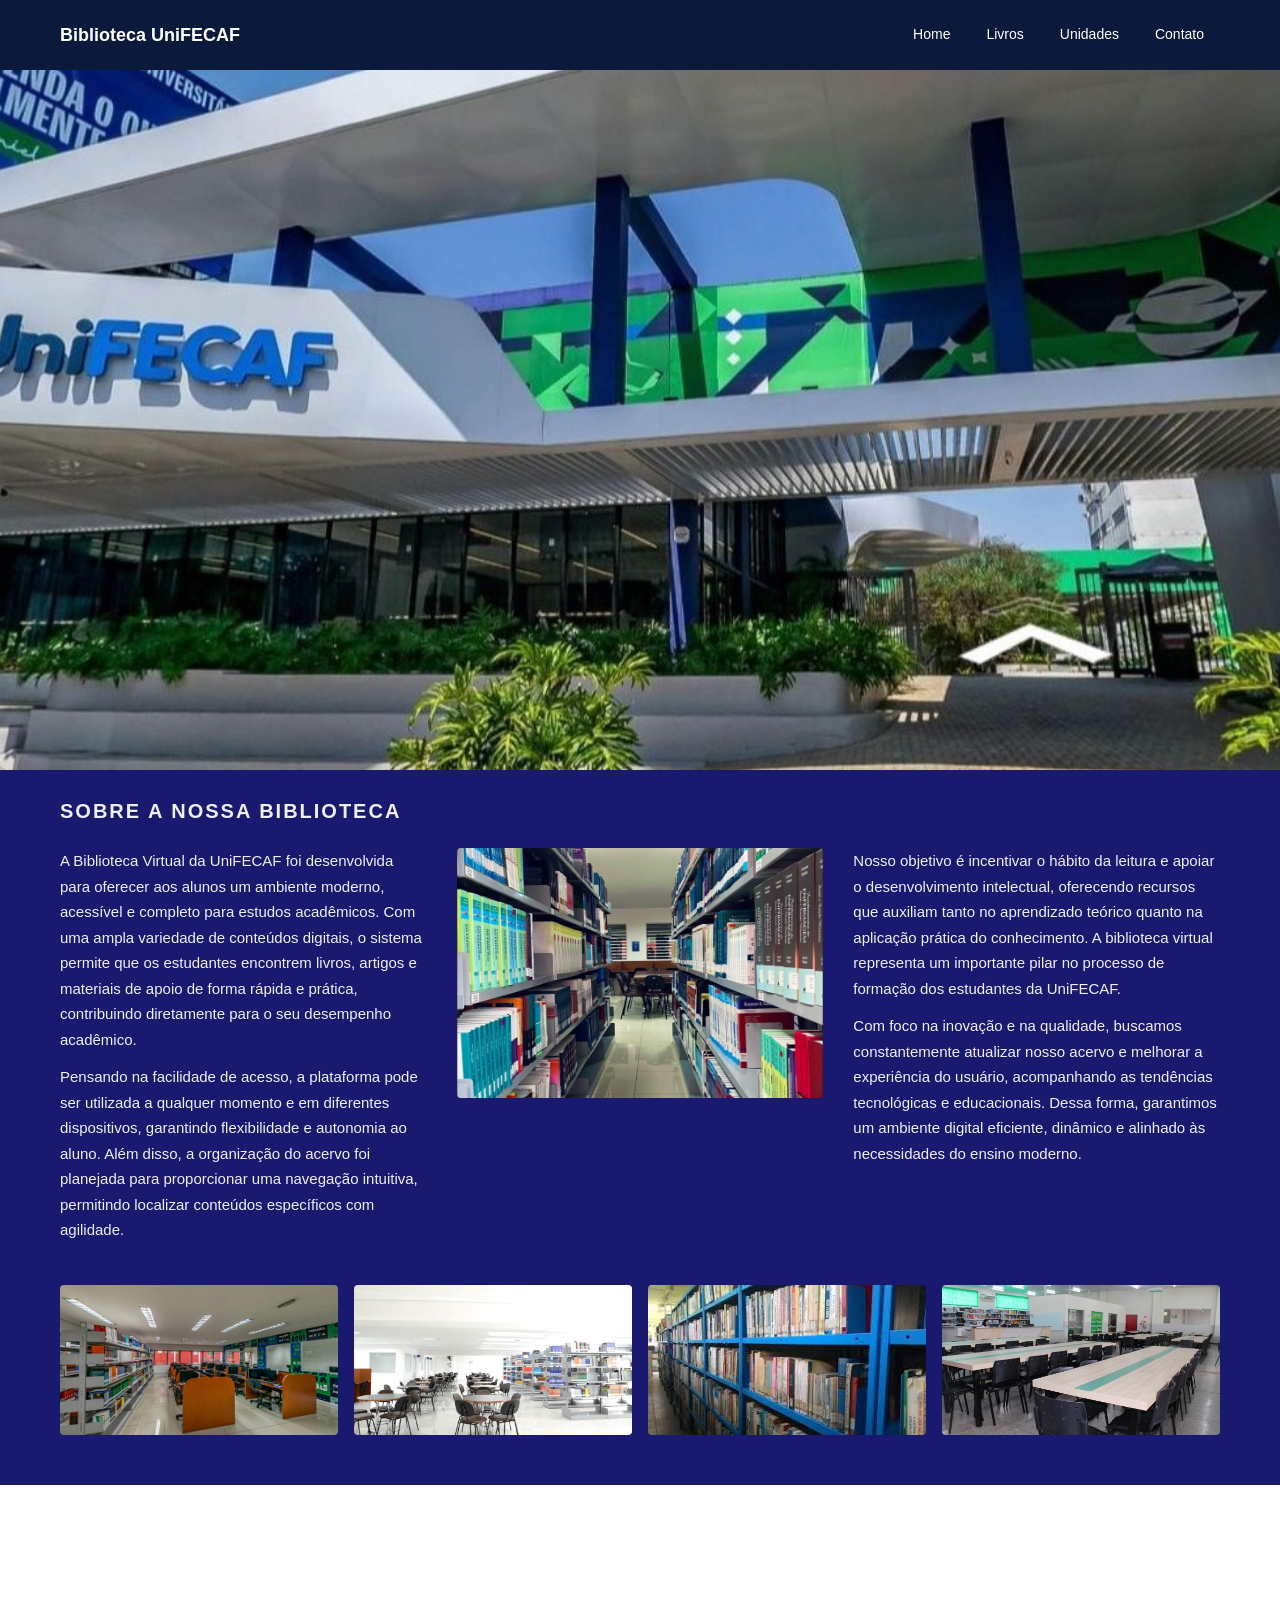
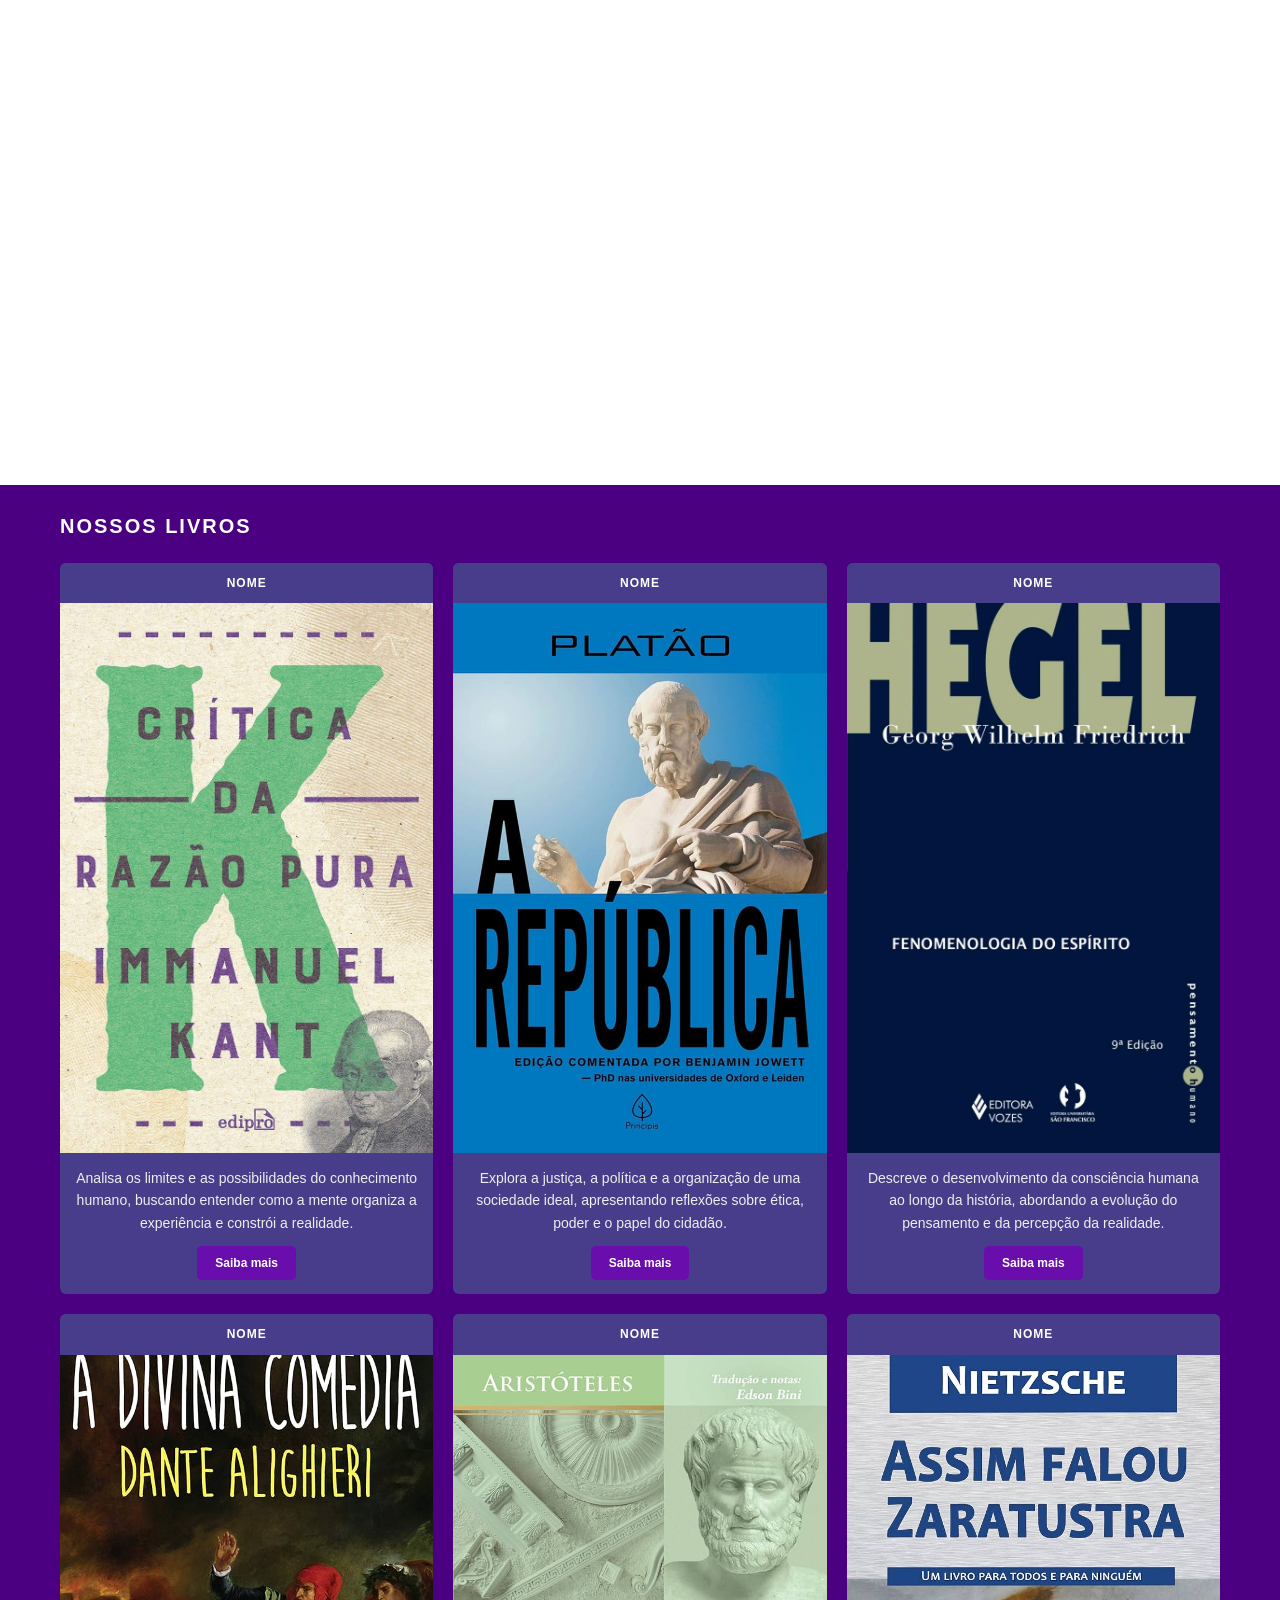
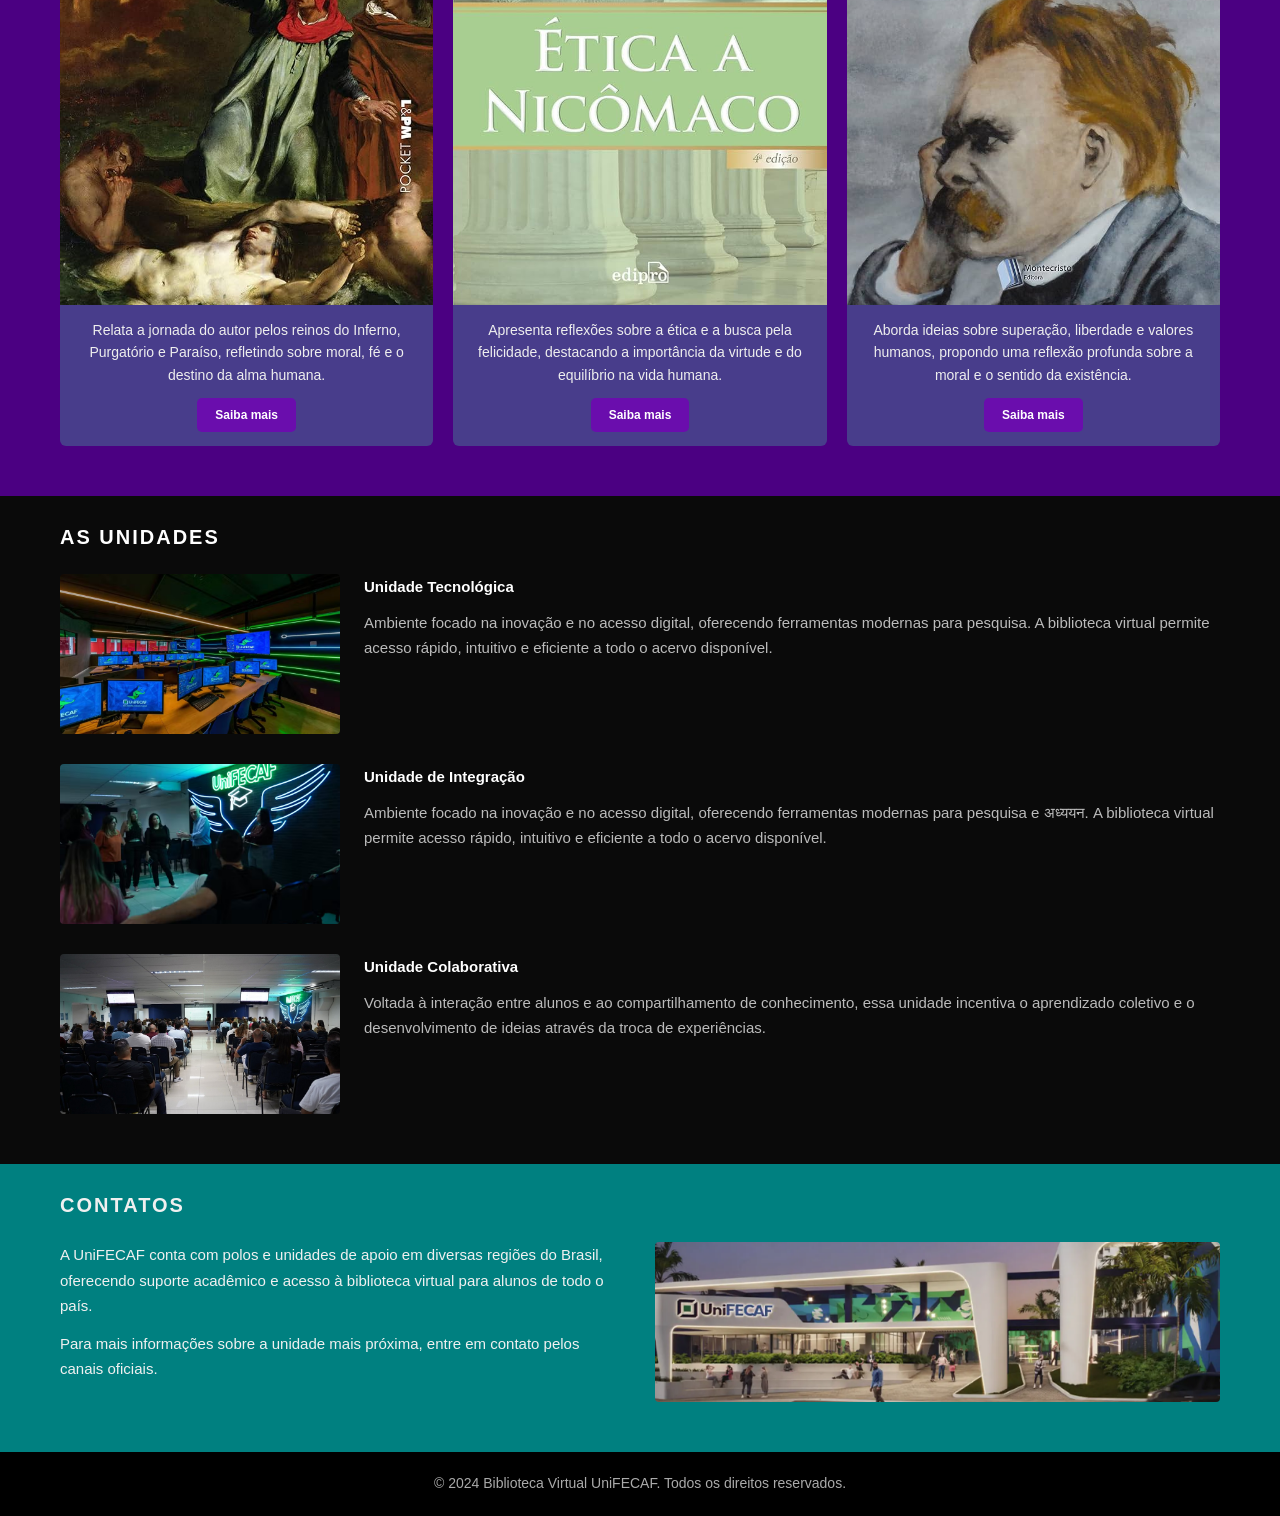
<file: index.html>
<!DOCTYPE html>
<html lang="pt-BR">
<head>
  <meta charset="UTF-8" />
  <meta name="viewport" content="width=device-width, initial-scale=1.0" />
  <title>Biblioteca Virtual UniFECAF</title>
  <link rel="stylesheet" href="css/style.css" />
</head>
<body>

  <!-- ===== HEADER ===== -->
  <header class="header">
    <div class="container header__inner">
      <div class="header__logo">Biblioteca UniFECAF</div>
      <nav class="header__nav" aria-label="Menu principal">
        <a href="#home">Home</a>
        <a href="#livros">Livros</a>
        <a href="#unidades">Unidades</a>
        <a href="#contato">Contato</a>
      </nav>
    </div>
  </header>

  <main>

    <!-- ===== BANNER PRINCIPAL ===== -->
    <section class="banner" id="home" aria-label="Banner principal">
    </section>

    <!-- ===== SOBRE A BIBLIOTECA ===== -->
    <section class="sobre" id="sobre">
      <div class="container">
        <h2 class="secao-titulo">SOBRE A NOSSA BIBLIOTECA</h2>
      </div>

      <!-- Conteúdo: 3 colunas — texto | imagem | texto -->
      <div class="container">
        <div class="sobre__grid">
          <div class="sobre__texto">
            <p>A Biblioteca Virtual da UniFECAF foi desenvolvida para oferecer aos alunos um ambiente moderno, acessível e completo para estudos acadêmicos. Com uma ampla variedade de conteúdos digitais, o sistema permite que os estudantes encontrem livros, artigos e materiais de apoio de forma rápida e prática, contribuindo diretamente para o seu desempenho acadêmico.</p>
            <p>Pensando na facilidade de acesso, a plataforma pode ser utilizada a qualquer momento e em diferentes dispositivos, garantindo flexibilidade e autonomia ao aluno. Além disso, a organização do acervo foi planejada para proporcionar uma navegação intuitiva, permitindo localizar conteúdos específicos com agilidade.</p>
          </div>

          <div class="sobre__img-wrap">
            <img src="html/image/sobre1.jpg" alt="Biblioteca UniFECAF" class="sobre__img" />
          </div>

          <div class="sobre__texto">
            <p>Nosso objetivo é incentivar o hábito da leitura e apoiar o desenvolvimento intelectual, oferecendo recursos que auxiliam tanto no aprendizado teórico quanto na aplicação prática do conhecimento. A biblioteca virtual representa um importante pilar no processo de formação dos estudantes da UniFECAF.</p>
            <p>Com foco na inovação e na qualidade, buscamos constantemente atualizar nosso acervo e melhorar a experiência do usuário, acompanhando as tendências tecnológicas e educacionais. Dessa forma, garantimos um ambiente digital eficiente, dinâmico e alinhado às necessidades do ensino moderno.</p>
          </div>
        </div>

        <!-- 4 cards com imagens -->
        <div class="sobre__cards">
          <article class="sobre__card">
            <img src="html/image/sobre2.jpg" alt="Recurso 1" />
          </article>
          <article class="sobre__card">
            <img src="html/image/sobre3.webp" alt="Recurso 2" />
          </article>
          <article class="sobre__card">
            <img src="html/image/sobre4.jpg" alt="Recurso 3" />
          </article>
          <article class="sobre__card">
            <img src="html/image/sobre5.jpg" alt="Recurso 4" />
          </article>
        </div>
      </div>

    </section>

    <!-- ===== BANNER INTERMEDIÁRIO ===== -->
    <section class="banner-mid" aria-label="Banner intermediário">
    </section>

    <!-- ===== NOSSOS LIVROS ===== -->
    <section class="livros" id="livros">
      <div class="container">
        <h2 class="secao-titulo">NOSSOS LIVROS</h2>
      </div>

      <div class="container">
        <div class="livros__grid">

          <!-- Card 1 -->
          <article class="livro-card">
            <div class="livro-card__header">NOME</div>
            <img src="html/image/livro1.jpg" alt="Capa do livro 1" class="livro-card__img" />
            <div class="livro-card__body">
              <p>Analisa os limites e as possibilidades do conhecimento humano, buscando entender como a mente organiza a experiência e constrói a realidade.</p>
              <a href="#" class="btn btn--roxo">Saiba mais</a>
            </div>
          </article>

          <!-- Card 2 -->
          <article class="livro-card">
            <div class="livro-card__header">NOME</div>
            <img src="html/image/livro2.jpg" alt="Capa do livro 2" class="livro-card__img" />
            <div class="livro-card__body">
              <p>Explora a justiça, a política e a organização de uma sociedade ideal, apresentando reflexões sobre ética, poder e o papel do cidadão.</p>
              <a href="#" class="btn btn--roxo">Saiba mais</a>
            </div>
          </article>

          <!-- Card 3 -->
          <article class="livro-card">
            <div class="livro-card__header">NOME</div>
            <img src="html/image/livro3.webp" alt="Capa do livro 3" class="livro-card__img" />
            <div class="livro-card__body">
              <p>Descreve o desenvolvimento da consciência humana ao longo da história, abordando a evolução do pensamento e da percepção da realidade.</p>
              <a href="#" class="btn btn--roxo">Saiba mais</a>
            </div>
          </article>

          <!-- Card 4 -->
          <article class="livro-card">
            <div class="livro-card__header">NOME</div>
            <img src="html/image/livro4.jpg" alt="Capa do livro 4" class="livro-card__img" />
            <div class="livro-card__body">
              <p>Relata a jornada do autor pelos reinos do Inferno, Purgatório e Paraíso, refletindo sobre moral, fé e o destino da alma humana.</p>
              <a href="#" class="btn btn--roxo">Saiba mais</a>
            </div>
          </article>

          <!-- Card 5 -->
          <article class="livro-card">
            <div class="livro-card__header">NOME</div>
            <img src="html/image/livro5.jpg" alt="Capa do livro 5" class="livro-card__img" />
            <div class="livro-card__body">
              <p>Apresenta reflexões sobre a ética e a busca pela felicidade, destacando a importância da virtude e do equilíbrio na vida humana.</p>
              <a href="#" class="btn btn--roxo">Saiba mais</a>
            </div>
          </article>

          <!-- Card 6 -->
          <article class="livro-card">
            <div class="livro-card__header">NOME</div>
            <img src="html/image/livro6.jpg" alt="Capa do livro 6" class="livro-card__img" />
            <div class="livro-card__body">
              <p>Aborda ideias sobre superação, liberdade e valores humanos, propondo uma reflexão profunda sobre a moral e o sentido da existência.</p>
              <a href="#" class="btn btn--roxo">Saiba mais</a>
            </div>
          </article>

        </div>
      </div>
    </section>

    <!-- ===== AS UNIDADES ===== -->
    <section class="unidades" id="unidades">
      <div class="container">
        <h2 class="secao-titulo">AS UNIDADES</h2>
      </div>

      <div class="container">

        <article class="unidade">
          <div class="unidade__img-wrap">
            <img src="html/image/unidade1.avif" alt="Unidade 1" class="unidade__img" />
          </div>
          <div class="unidade__texto">
            <h3>Unidade Tecnológica</h3>
            <p>Ambiente focado na inovação e no acesso digital, oferecendo ferramentas modernas para pesquisa. A biblioteca virtual permite acesso rápido, intuitivo e eficiente a todo o acervo disponível.</p>
          </div>
        </article>

        <article class="unidade">
          <div class="unidade__img-wrap">
            <img src="html/image/unidade2.avif" alt="Unidade 2" class="unidade__img" />
          </div>
          <div class="unidade__texto">
            <h3>Unidade de Integração</h3>
            <p>Ambiente focado na inovação e no acesso digital, oferecendo ferramentas modernas para pesquisa e अध्ययन. A biblioteca virtual permite acesso rápido, intuitivo e eficiente a todo o acervo disponível.</p>
          </div>
        </article>

        <article class="unidade">
          <div class="unidade__img-wrap">
            <img src="html/image/unidade3.jpeg" alt="Unidade 3" class="unidade__img" />
          </div>
          <div class="unidade__texto">
            <h3>Unidade Colaborativa</h3>
            <p>Voltada à interação entre alunos e ao compartilhamento de conhecimento, essa unidade incentiva o aprendizado coletivo e o desenvolvimento de ideias através da troca de experiências.</p>
          </div>
        </article>

      </div>
    </section>

    <!-- ===== CONTATOS ===== -->
    <section class="contatos" id="contato">
      <div class="container">
        <h2 class="secao-titulo">CONTATOS</h2>
      </div>

      <div class="container">
        <div class="contatos__grid">
          <div class="contatos__texto">
            <p>A UniFECAF conta com polos e unidades de apoio em diversas regiões do Brasil, oferecendo suporte acadêmico e acesso à biblioteca virtual para alunos de todo o país.</p>
            <p>Para mais informações sobre a unidade mais próxima, entre em contato pelos canais oficiais.</p>
          </div>
          <div class="contatos__img-wrap">
            <img src="html/image/contatos1.webp" alt="Contatos UniFECAF" class="contatos__img" />
          </div>
        </div>
      </div>

    </section>

  </main>

  <!-- ===== FOOTER ===== -->
  <footer class="footer">
    <div class="container">
      <p>&copy; 2024 Biblioteca Virtual UniFECAF. Todos os direitos reservados.</p>
    </div>
  </footer>

</body>
</html>
</file>
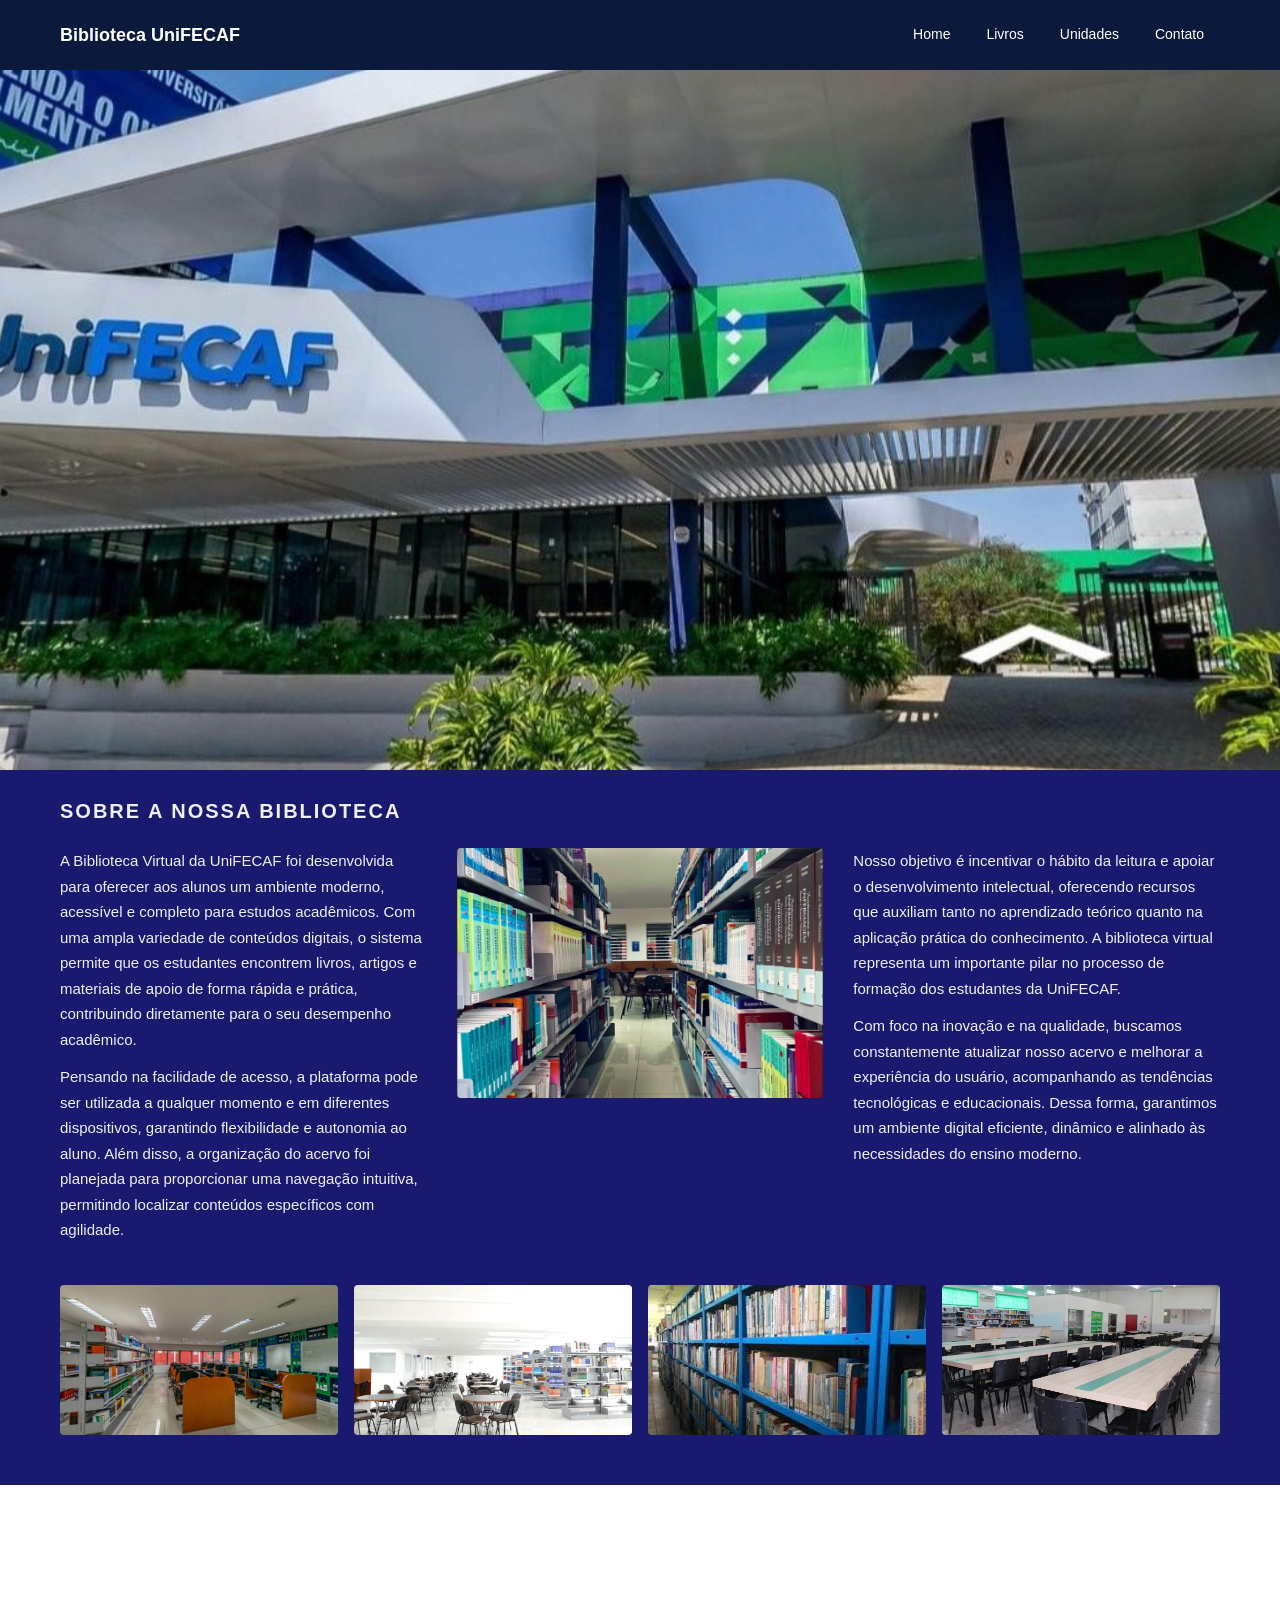
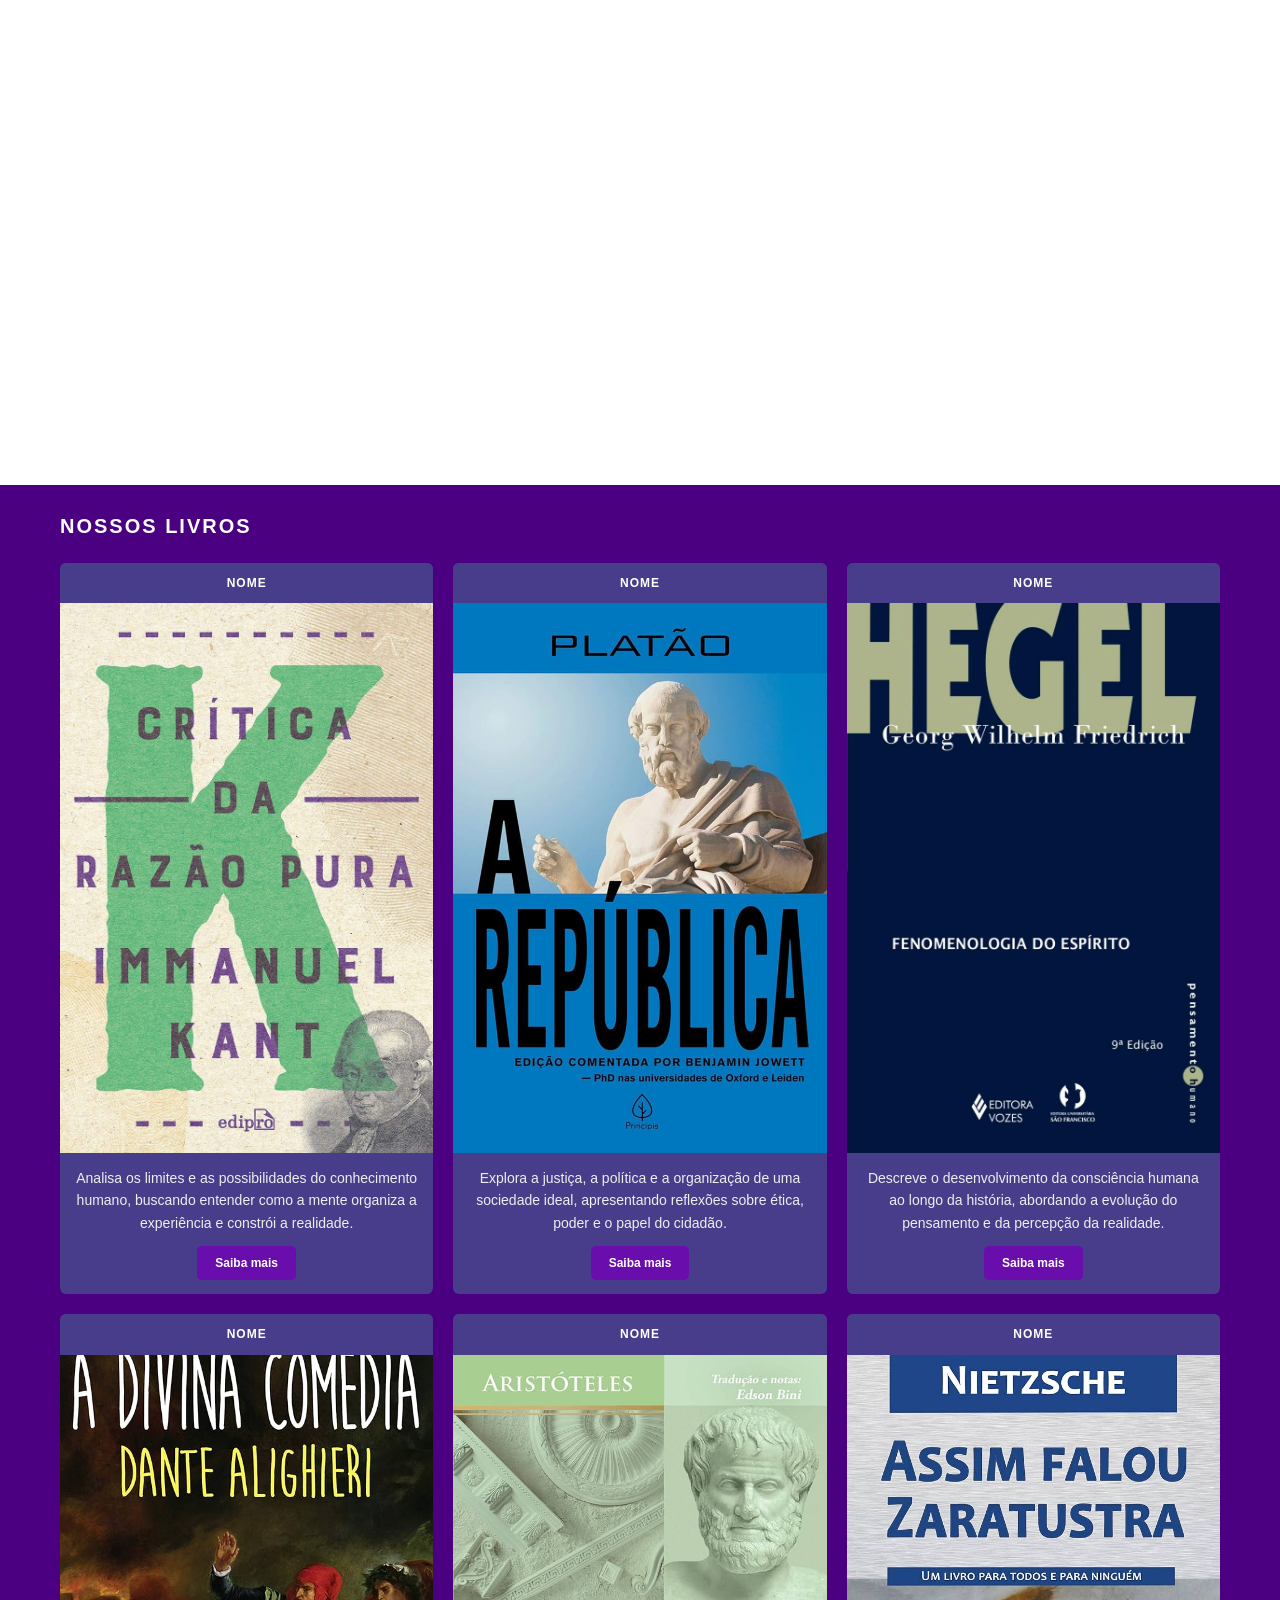
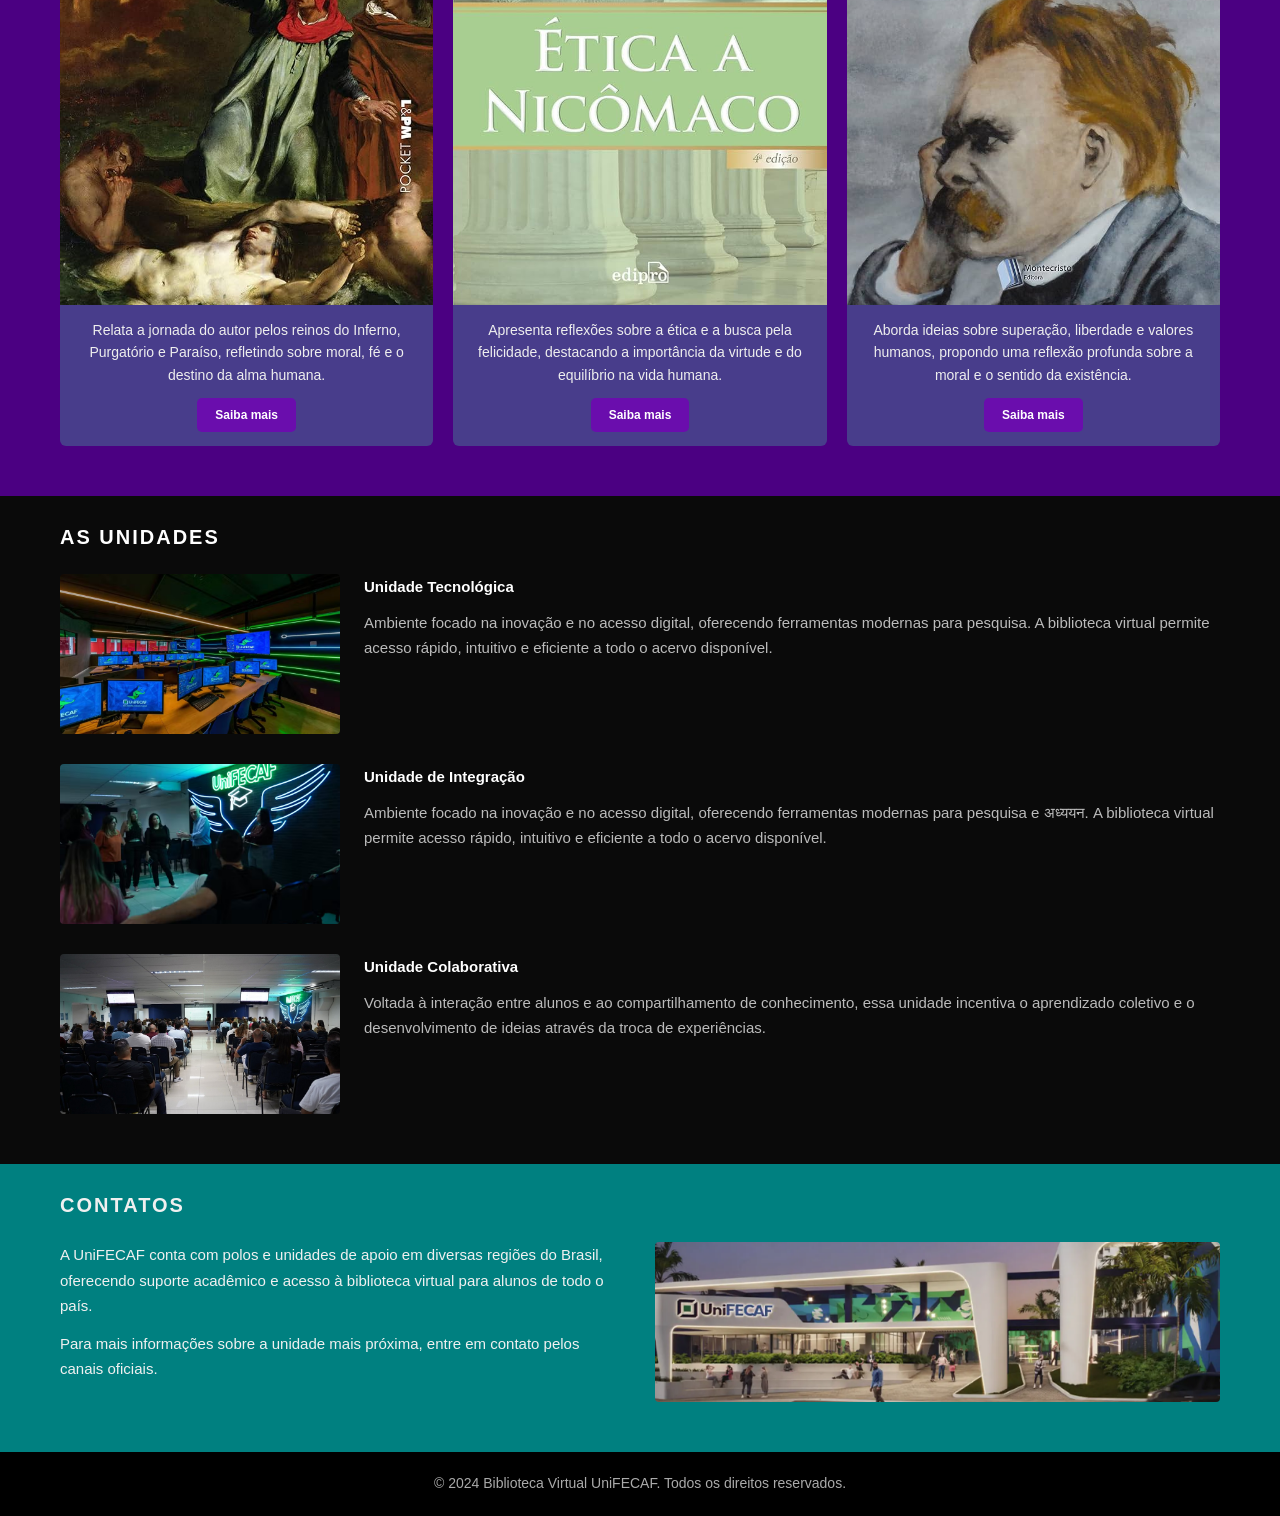
<file: html/index.html>
<!DOCTYPE html>
<html lang="pt-BR">
<head>
  <meta charset="UTF-8" />
  <meta name="viewport" content="width=device-width, initial-scale=1.0" />
  <title>Biblioteca Virtual UniFECAF</title>
  <link rel="stylesheet" href="../css/style.css" />
</head>
<body>

  <!-- ===== HEADER ===== -->
  <header class="header">
    <div class="container header__inner">
      <div class="header__logo">Biblioteca UniFECAF</div>
      <nav class="header__nav" aria-label="Menu principal">
        <a href="#home">Home</a>
        <a href="#livros">Livros</a>
        <a href="#unidades">Unidades</a>
        <a href="#contato">Contato</a>
      </nav>
    </div>
  </header>

  <main>

    <!-- ===== BANNER PRINCIPAL ===== -->
    <section class="banner" id="home" aria-label="Banner principal">
    </section>

    <!-- ===== SOBRE A BIBLIOTECA ===== -->
    <section class="sobre" id="sobre">
      <div class="container">
        <h2 class="secao-titulo">SOBRE A NOSSA BIBLIOTECA</h2>
      </div>

      <!-- Conteúdo: 3 colunas — texto | imagem | texto -->
      <div class="container">
        <div class="sobre__grid">
          <div class="sobre__texto">
            <p>A Biblioteca Virtual da UniFECAF foi desenvolvida para oferecer aos alunos um ambiente moderno, acessível e completo para estudos acadêmicos. Com uma ampla variedade de conteúdos digitais, o sistema permite que os estudantes encontrem livros, artigos e materiais de apoio de forma rápida e prática, contribuindo diretamente para o seu desempenho acadêmico.</p>
            <p>Pensando na facilidade de acesso, a plataforma pode ser utilizada a qualquer momento e em diferentes dispositivos, garantindo flexibilidade e autonomia ao aluno. Além disso, a organização do acervo foi planejada para proporcionar uma navegação intuitiva, permitindo localizar conteúdos específicos com agilidade.</p>
          </div>

          <div class="sobre__img-wrap">
            <img src="image/sobre1.jpg" alt="Biblioteca UniFECAF" class="sobre__img" />
          </div>

          <div class="sobre__texto">
            <p>Nosso objetivo é incentivar o hábito da leitura e apoiar o desenvolvimento intelectual, oferecendo recursos que auxiliam tanto no aprendizado teórico quanto na aplicação prática do conhecimento. A biblioteca virtual representa um importante pilar no processo de formação dos estudantes da UniFECAF.</p>
            <p>Com foco na inovação e na qualidade, buscamos constantemente atualizar nosso acervo e melhorar a experiência do usuário, acompanhando as tendências tecnológicas e educacionais. Dessa forma, garantimos um ambiente digital eficiente, dinâmico e alinhado às necessidades do ensino moderno.</p>
          </div>
        </div>

        <!-- 4 cards com imagens -->
        <div class="sobre__cards">
          <article class="sobre__card">
            <img src="image/sobre2.jpg" alt="Recurso 1" />
          </article>
          <article class="sobre__card">
            <img src="image/sobre3.webp" alt="Recurso 2" />
          </article>
          <article class="sobre__card">
            <img src="image/sobre4.jpg" alt="Recurso 3" />
          </article>
          <article class="sobre__card">
            <img src="image/sobre5.jpg" alt="Recurso 4" />
          </article>
        </div>
      </div>

    </section>

    <!-- ===== BANNER INTERMEDIÁRIO ===== -->
    <section class="banner-mid" aria-label="Banner intermediário">
    </section>

    <!-- ===== NOSSOS LIVROS ===== -->
    <section class="livros" id="livros">
      <div class="container">
        <h2 class="secao-titulo">NOSSOS LIVROS</h2>
      </div>

      <div class="container">
        <div class="livros__grid">

          <!-- Card 1 -->
          <article class="livro-card">
            <div class="livro-card__header">NOME</div>
            <img src="image/livro1.jpg" alt="Capa do livro 1" class="livro-card__img" />
            <div class="livro-card__body">
              <p>Analisa os limites e as possibilidades do conhecimento humano, buscando entender como a mente organiza a experiência e constrói a realidade.</p>
              <a href="#" class="btn btn--roxo">Saiba mais</a>
            </div>
          </article>

          <!-- Card 2 -->
          <article class="livro-card">
            <div class="livro-card__header">NOME</div>
            <img src="image/livro2.jpg" alt="Capa do livro 2" class="livro-card__img" />
            <div class="livro-card__body">
              <p>Explora a justiça, a política e a organização de uma sociedade ideal, apresentando reflexões sobre ética, poder e o papel do cidadão.</p>
              <a href="#" class="btn btn--roxo">Saiba mais</a>
            </div>
          </article>

          <!-- Card 3 -->
          <article class="livro-card">
            <div class="livro-card__header">NOME</div>
            <img src="image/livro3.webp" alt="Capa do livro 3" class="livro-card__img" />
            <div class="livro-card__body">
              <p>Descreve o desenvolvimento da consciência humana ao longo da história, abordando a evolução do pensamento e da percepção da realidade.</p>
              <a href="#" class="btn btn--roxo">Saiba mais</a>
            </div>
          </article>

          <!-- Card 4 -->
          <article class="livro-card">
            <div class="livro-card__header">NOME</div>
            <img src="image/livro4.jpg" alt="Capa do livro 4" class="livro-card__img" />
            <div class="livro-card__body">
              <p>Relata a jornada do autor pelos reinos do Inferno, Purgatório e Paraíso, refletindo sobre moral, fé e o destino da alma humana.</p>
              <a href="#" class="btn btn--roxo">Saiba mais</a>
            </div>
          </article>

          <!-- Card 5 -->
          <article class="livro-card">
            <div class="livro-card__header">NOME</div>
            <img src="image/livro5.jpg" alt="Capa do livro 5" class="livro-card__img" />
            <div class="livro-card__body">
              <p>Apresenta reflexões sobre a ética e a busca pela felicidade, destacando a importância da virtude e do equilíbrio na vida humana.</p>
              <a href="#" class="btn btn--roxo">Saiba mais</a>
            </div>
          </article>

          <!-- Card 6 -->
          <article class="livro-card">
            <div class="livro-card__header">NOME</div>
            <img src="image/livro6.jpg" alt="Capa do livro 6" class="livro-card__img" />
            <div class="livro-card__body">
              <p>Aborda ideias sobre superação, liberdade e valores humanos, propondo uma reflexão profunda sobre a moral e o sentido da existência.</p>
              <a href="#" class="btn btn--roxo">Saiba mais</a>
            </div>
          </article>

        </div>
      </div>
    </section>

    <!-- ===== AS UNIDADES ===== -->
    <section class="unidades" id="unidades">
      <div class="container">
        <h2 class="secao-titulo">AS UNIDADES</h2>
      </div>

      <div class="container">

        <article class="unidade">
          <div class="unidade__img-wrap">
            <img src="image/unidade1.avif" alt="Unidade 1" class="unidade__img" />
          </div>
          <div class="unidade__texto">
            <h3>Unidade Tecnológica</h3>
            <p>Ambiente focado na inovação e no acesso digital, oferecendo ferramentas modernas para pesquisa. A biblioteca virtual permite acesso rápido, intuitivo e eficiente a todo o acervo disponível.</p>
          </div>
        </article>

        <article class="unidade">
          <div class="unidade__img-wrap">
            <img src="image/unidade2.avif" alt="Unidade 2" class="unidade__img" />
          </div>
          <div class="unidade__texto">
            <h3>Unidade de Integração</h3>
            <p>Ambiente focado na inovação e no acesso digital, oferecendo ferramentas modernas para pesquisa e अध्ययन. A biblioteca virtual permite acesso rápido, intuitivo e eficiente a todo o acervo disponível.</p>
          </div>
        </article>

        <article class="unidade">
          <div class="unidade__img-wrap">
            <img src="image/unidade3.jpeg" alt="Unidade 3" class="unidade__img" />
          </div>
          <div class="unidade__texto">
            <h3>Unidade Colaborativa</h3>
            <p>Voltada à interação entre alunos e ao compartilhamento de conhecimento, essa unidade incentiva o aprendizado coletivo e o desenvolvimento de ideias através da troca de experiências.</p>
          </div>
        </article>

      </div>
    </section>

    <!-- ===== CONTATOS ===== -->
    <section class="contatos" id="contato">
      <div class="container">
        <h2 class="secao-titulo">CONTATOS</h2>
      </div>

      <div class="container">
        <div class="contatos__grid">
          <div class="contatos__texto">
            <p>A UniFECAF conta com polos e unidades de apoio em diversas regiões do Brasil, oferecendo suporte acadêmico e acesso à biblioteca virtual para alunos de todo o país.</p>
            <p>Para mais informações sobre a unidade mais próxima, entre em contato pelos canais oficiais.</p>
          </div>
          <div class="contatos__img-wrap">
            <img src="image/contatos1.webp" alt="Contatos UniFECAF" class="contatos__img" />
          </div>
        </div>
      </div>

    </section>

  </main>

  <!-- ===== FOOTER ===== -->
  <footer class="footer">
    <div class="container">
      <p>&copy; 2024 Biblioteca Virtual UniFECAF. Todos os direitos reservados.</p>
    </div>
  </footer>

</body>
</html>
</file>
<file: css/style.css>
/* ===========================
   RESET & BASE
=========================== */
*, *::before, *::after {
  box-sizing: border-box;
  margin: 0;
  padding: 0;
}

body {
  font-family: 'Poppins', sans-serif;
  font-size: 16px;
  color: #222;
  background: #fff;
  line-height: 1.7;
}

a {
  text-decoration: none;
  color: inherit;
}

/* ===========================
   CONTAINER
=========================== */
.container {
  max-width: 1200px;
  margin: 0 auto;
  padding: 0 20px;
}

/* ===========================
   BOTÃO
=========================== */
.btn {
  display: inline-block;
  padding: 7px 18px;
  border-radius: 5px;
  font-size: 12px;
  font-weight: 600;
  cursor: pointer;
  transition: background 0.2s;
  font-family: 'Poppins', sans-serif;
}

.btn--roxo {
  background: #6a0dad;
  color: #fff;
}

.btn--roxo:hover {
  background: #4b0082;
}

/* ===========================
   TÍTULO DE SEÇÃO 
=========================== */
.secao-titulo {
  font-size: 20px;
  font-weight: 700;
  letter-spacing: 2px;
  text-transform: uppercase;
  padding: 24px 0 20px;
}

/* ===========================
   HEADER
=========================== */
.header {
  background: #0b1a3a;
  height: 70px;
  position: sticky;
  top: 0;
  z-index: 100;
  width: 100%;
}

.header__inner {
  display: flex;
  align-items: center;
  justify-content: space-between;
  height: 100%;
}

.header__logo {
  font-size: 18px;
  font-weight: 700;
  color: #fff;
}

.header__nav {
  display: flex;
  gap: 4px;
}

.header__nav a {
  color: #fff;
  font-size: 14px;
  font-weight: 500;
  padding: 6px 14px;
  border-radius: 4px;
  border: 2px solid transparent;
  transition: border-color 0.2s, color 0.2s, background 0.2s;
}

.header__nav a:hover {
  color: #a855f7;
  border-color: #a855f7;
  background: rgba(168, 85, 247, 0.08);
}

/* ===========================
   BANNER PRINCIPAL
=========================== */
.banner {
  width: 100%;
  height: 700px;
  background: url('../html/image/banner1.jpg') center/cover no-repeat;
  background-attachment: fixed;
  display: flex;
  align-items: center;
  justify-content: center;
}

/* ===========================
   SOBRE A BIBLIOTECA
=========================== */
.sobre {
  background: #191970;
  width: 100%;
  padding-bottom: 50px;
}

.sobre .secao-titulo {
  color: #f0f0f0;
}

.sobre__grid {
  display: grid;
  grid-template-columns: 1fr 1fr 1fr;
  gap: 30px;
  margin-bottom: 30px;
  align-items: start;
}

.sobre__texto p {
  color: #f0f0f0;
  margin-bottom: 12px;
  font-size: 15px;
  line-height: 1.7;
}

.sobre__img-wrap .ph-box {
  height: 100px;
}

.sobre__img {
  width: 100%;
  height: 250px;
  object-fit: cover;
  border-radius: 4px;
}

.sobre__cards {
  display: grid;
  grid-template-columns: repeat(4, 1fr);
  gap: 16px;
}

.sobre__card {
  background: #ccc;
  height: 150px;
  border-radius: 4px;
  overflow: hidden;
}

.sobre__card img {
  width: 100%;
  height: 100%;
  object-fit: cover;
  display: block;
}

/* ===========================
   BANNER INTERMEDIÁRIO
=========================== */
.banner-mid {
  width: 100%;
  height: 600px;
  background: url('../html/image/banner2.avif') center/cover no-repeat;
  background-attachment: fixed;
  display: flex;
  align-items: center;
  justify-content: center;
}

/* ===========================
   NOSSOS LIVROS
=========================== */
.livros {
  background: #4B0082;
  width: 100%;
  padding-bottom: 50px;
}

.livros .secao-titulo {
  color: #fff;
}

.livros__grid {
  display: grid;
  grid-template-columns: repeat(3, 1fr);
  gap: 20px;
}

.livro-card {
  background: #483D8B;
  border-radius: 6px;
  overflow: hidden;
  display: flex;
  flex-direction: column;
  min-height: 320px;
}

.livro-card__header {
  background: #483D8B;
  color: #fff;
  font-size: 12px;
  font-weight: 700;
  letter-spacing: 1px;
  padding: 10px 14px;
  text-align: center;
}

.livro-card__img {
  width: 100%;
  height: 550px;
  object-fit: cover;
  display: block;
  flex-shrink: 0;
}

.livro-card__body {
  padding: 14px;
  display: flex;
  flex-direction: column;
  gap: 12px;
  flex: 1;
  align-items: center;
  text-align: center;
}

.livro-card__body p {
  font-size: 14px;
  color: #eee;
  line-height: 1.6;
  flex: 1;
}

/* ===========================
   AS UNIDADES
=========================== */
.unidades {
  background: #0a0a0a;
  width: 100%;
  padding-bottom: 50px;
}

.unidades .secao-titulo {
  color: #fff;
}

.unidade {
  display: flex;
  gap: 24px;
  margin-bottom: 30px;
  align-items: flex-start;
}

.unidade:last-child {
  margin-bottom: 0;
}

.unidade__img-wrap {
  flex-shrink: 0;
  width: 280px;
}

.unidade__img {
  width: 280px;
  height: 160px;
  object-fit: cover;
  border-radius: 4px;
  display: block;
}

.unidade__texto h3 {
  color: #fff;
  font-size: 15px;
  font-weight: 700;
  margin-bottom: 10px;
}

.unidade__texto p {
  color: #bbb;
  font-size: 15px;
  line-height: 1.7;
}

/* ===========================
   CONTATOS
=========================== */
.contatos {
  background: #008080;
  width: 100%;
  padding-bottom: 50px;
}

.contatos .secao-titulo {
  color: #f0f0f0;
}

.contatos__grid {
  display: grid;
  grid-template-columns: 1fr 1fr;
  gap: 30px;
  align-items: start;
}

.contatos__texto p {
  color: #f0f0f0;
  font-size: 15px;
  margin-bottom: 12px;
  line-height: 1.7;
}

.contatos__img-wrap .ph-box {
  height: 160px;
}

.contatos__img {
  width: 100%;
  height: 160px;
  object-fit: cover;
  border-radius: 4px;
  display: block;
}

/* ===========================
   FOOTER
=========================== */
.footer {
  background: #000;
  padding: 20px 0;
  text-align: center;
  width: 100%;
}

.footer p {
  color: #aaa;
  font-size: 14px;
}

/* ===========================
   RESPONSIVIDADE
=========================== */
@media (max-width: 1024px) {
  .livros__grid {
    grid-template-columns: repeat(2, 1fr);
  }
}

@media (max-width: 768px) {
  .header__inner {
    flex-direction: column;
    justify-content: center;
    gap: 8px;
    height: auto;
    padding: 12px 20px;
  }

  .header { height: auto; }

  .header__nav {
    gap: 6px;
    flex-wrap: wrap;
    justify-content: center;
  }

  .sobre__grid {
    grid-template-columns: 1fr;
  }

  .sobre__cards {
    grid-template-columns: repeat(2, 1fr);
  }

  .contatos__grid {
    grid-template-columns: 1fr;
  }

  .unidade {
    flex-direction: column;
  }

  .unidade__img-wrap {
    width: 100%;
  }

  .unidade__img-wrap .ph-box {
    height: 180px;
  }
}

@media (max-width: 480px) {
  .livros__grid {
    grid-template-columns: 1fr;
  }

  .sobre__cards {
    grid-template-columns: repeat(2, 1fr);
  }

  .banner { height: 200px; }
  .banner-mid { height: 160px; }

  .container { padding: 0 14px; }
}
</file>
